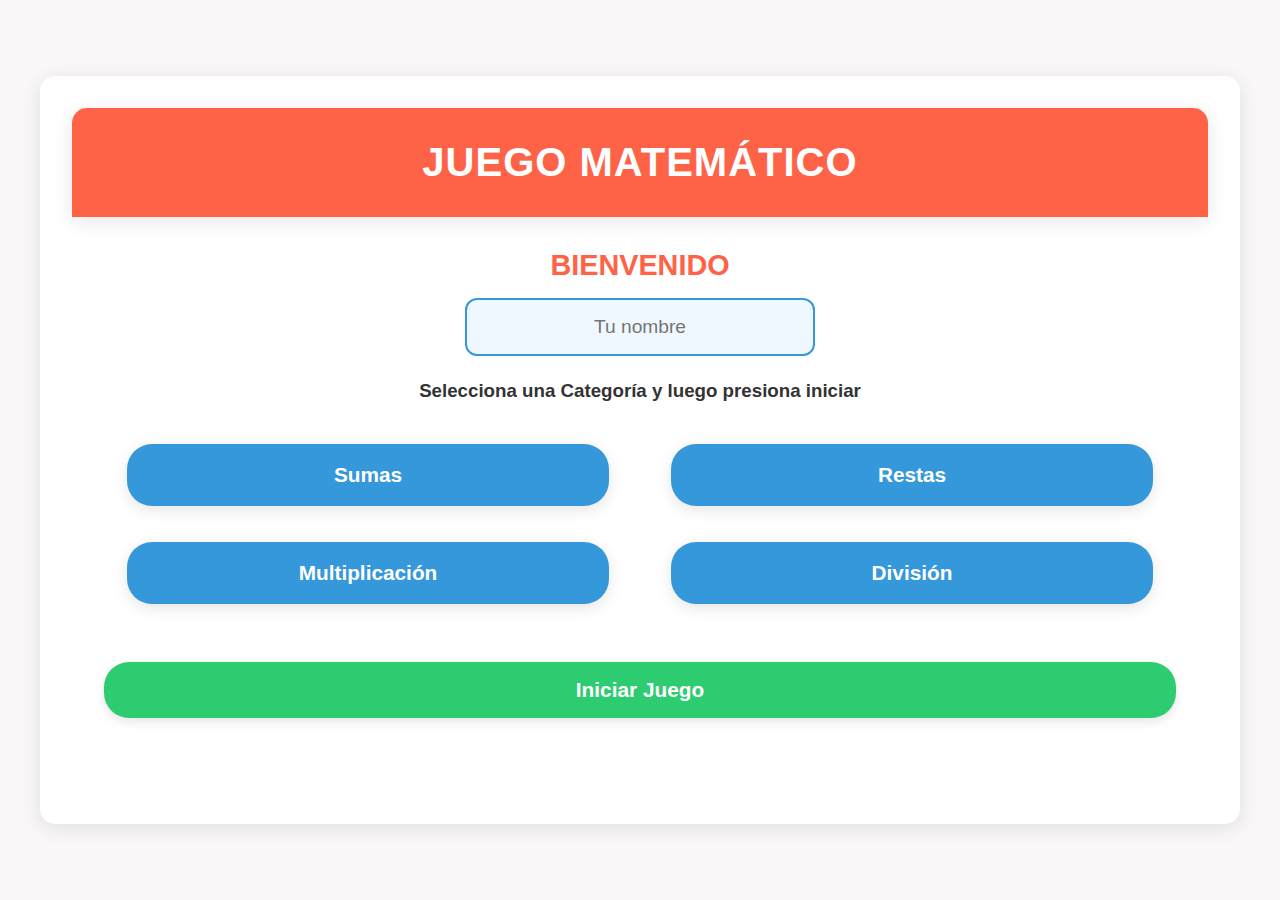
<file: index.html>
<!DOCTYPE html>
<html lang="es">
<head>
  <meta charset="UTF-8">
  <meta name="viewport" content="width=device-width, initial-scale=1.0">
  <title>Inicio | Juego Matemático</title>
  <link rel="stylesheet" href="styles.css">
</head>
<body>
  <div class="dashboard">
    <header>
      <h1>Juego Matemático</h1>
    </header>
    
    <main>
      <div class="intro">
        <h2>Bienvenido</h2>
        <input type="text" id="usuario" placeholder="Tu nombre" />
        <h3>Selecciona una Categoría y luego presiona iniciar</h3>
      </div>
      <!-- Botones de Categorías -->
      <div class="categorias">
        <button id="btnSuma">Sumas</button>
        <button id="btnResta">Restas</button>
        <button id="btnMultiplicacion">Multiplicación</button>
        <button id="btnDivision">División</button>
        <button id="btnIniciarJuego">Iniciar Juego</button>

      </div>
    </main>
  </div>
  <script src="script.js"></script>
</body>
</html>
</file>
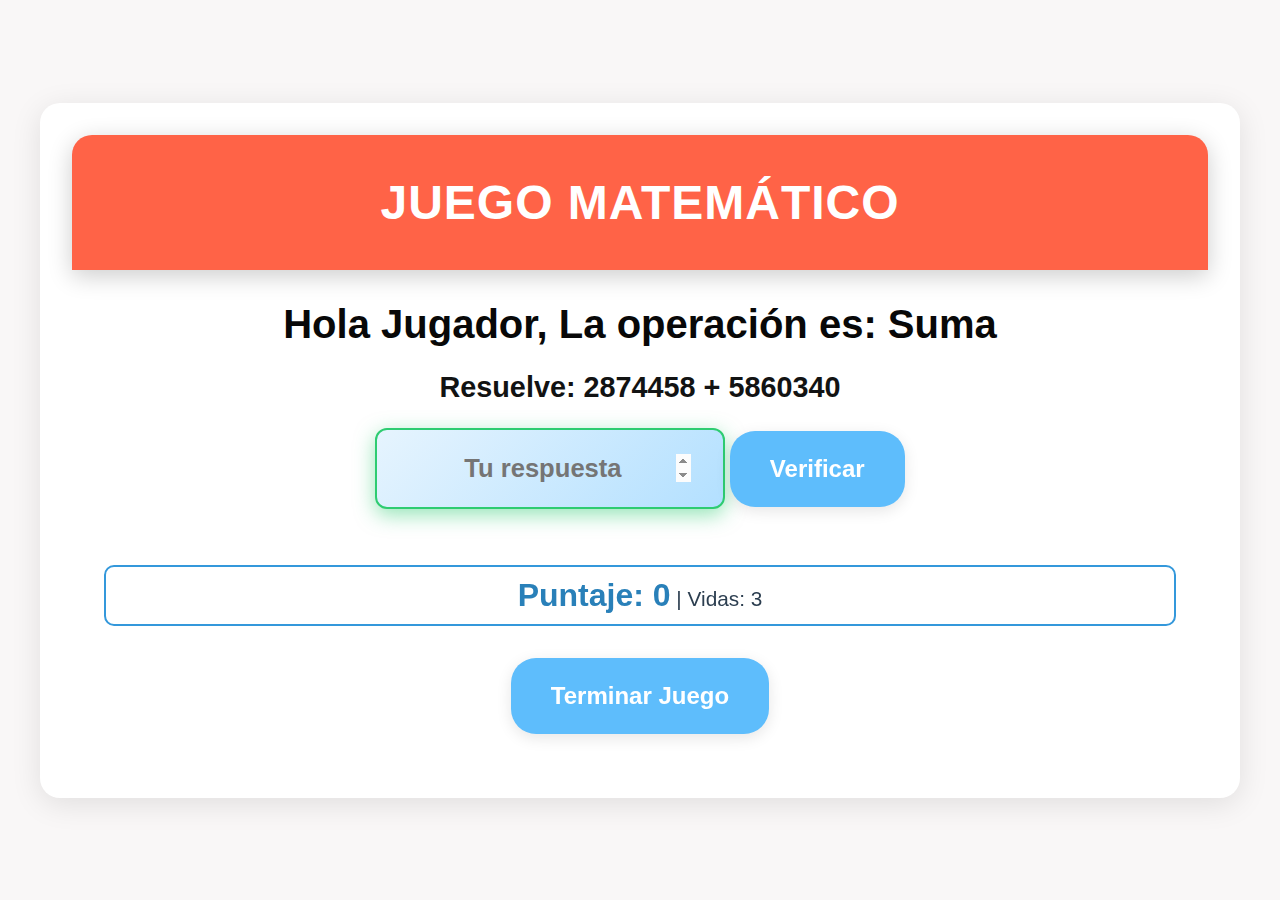
<file: game.html>
<!DOCTYPE html>
<html lang="es">
<head>
  <meta charset="UTF-8">
  <meta name="viewport" content="width=device-width, initial-scale=1.0">
  <title>Juego Matemático</title>
  <link rel="stylesheet" href="game.css">
  <style>
    /* Estilos para el modal */
    .modal {
      display: none; /* Se oculta inicialmente */
      position: fixed;
      top: 50%;
      left: 50%;
      transform: translate(-50%, -50%);
      background-color: rgba(0, 0, 0, 0.8);
      color: white;
      padding: 20px;
      border-radius: 8px;
      width: 300px;
      text-align: center;
      font-family: Arial, sans-serif;
    }

    .modal p {
      margin: 10px 0;
    }

    .modal button {
      margin-top: 10px;
      padding: 10px 20px;
      background-color: #ff5c5c;
      color: white;
      border: none;
      border-radius: 5px;
      cursor: pointer;
    }

    .modal button:hover {
      background-color: #ff4040;
    }
  </style>
</head>
<body>
  <div class="dashboard">
    <header>
      <h1>Juego Matemático</h1>
    </header>
    
    <main>
      <!-- Mostrar la categoría del usuario -->
      <div class="categoria">
        <h2 id="cat"></h2>
      </div>

      <!-- Ejercicio Actual -->
      <div class="ejercicio">
        <h3 id="ejercicio"></h3>
      </div>

      <!-- Input para la respuesta -->
      <div class="respuesta">
        <input type="number" id="respuesta" placeholder="Tu respuesta" />
        <button onclick="verificar()">Verificar</button>
      </div>

      <!-- Mostrar el resultado -->
      <div class="resultado">
        <p id="resultado"></p>
      </div>

      <!-- Proceso de la operación -->
      <div class="proceso">
        <p id="proceso"></p>
      </div>

      <!-- Barra con puntaje y vidas -->
      <div class="barra">
        <p> <span id="score">0</span> | <span id="vidas">3</span></p>
      </div>

      <!-- Botón para siguiente ejercicio -->
      <button id="siguiente" style="display:none;" onclick="siguienteEjercicio()">Siguiente ejercicio</button>

      <!-- Botón para terminar el juego -->
      <button id="terminarJuego" onclick="terminarJuego()">Terminar Juego</button>
    </main>
  </div>

  <!-- Modal con resultado final -->
  <div id="modal" class="modal">
    <h2>Juego Terminado</h2>
    <p id="mensajeResultado"></p>
    <p id="mensajeMotivacional"></p>
    <button onclick="reiniciarJuego()">Jugar de nuevo</button>
  </div>

  <script src="game.js"></script>
</body>
</html>
</file>
<file: styles.css>
/* Reseteo de márgenes y relleno */
* {
  box-sizing: border-box;
  margin: 0;
  padding: 0;
  font-family: 'Comic Sans MS', cursive, sans-serif; /* Tipografía más amigable para niños */
}

body {
  background: #f9f7f7;
  min-height: 100vh;
  display: flex;
  justify-content: center;
  align-items: center;
  color: #333;
  font-size: 16px;
  padding: 2rem;
  flex-direction: column;
  transition: background-color 0.3s ease;
}

.dashboard {
  width: 100%;
  max-width: 1200px;
  background: #ffffff;
  border-radius: 15px;
  box-shadow: 0 4px 20px rgba(0, 0, 0, 0.1);
  padding: 2rem;
  text-align: center;
}

header {
  background: #ff6347; /* Color de fondo brillante */
  color: white;
  padding: 2rem;
  text-align: center;
  border-top-left-radius: 15px;
  border-top-right-radius: 15px;
  box-shadow: 0 4px 20px rgba(0, 0, 0, 0.1);
}

h1 {
  font-size: 2.5rem;
  font-weight: bold;
  letter-spacing: 1px;
  text-transform: uppercase;
}

main {
  padding: 2rem;
}

.intro {
  margin-bottom: 2rem;
}

.intro h2 {
  margin-bottom: 1rem;
  font-size: 1.8rem;
  color: #ff6347;
  text-transform: uppercase;
}

input[type="text"] {
  padding: 1rem 1.5rem;
  border: 2px solid #3498db;
  border-radius: 12px;
  margin-bottom: 1.5rem;
  font-size: 1.2rem;
  width: 80%;
  max-width: 350px;
  text-align: center;
  transition: all 0.3s ease;
  background-color: #f0f8ff; /* Fondo azul claro */
}

input[type="text"]:focus {
  outline: none;
  border-color: #ff6347;
  background-color: #e6f4fe;
}

/* Categorías - Diseño dinámico y colorido */
.categorias {
  display: flex;
  justify-content: space-around;
  flex-wrap: wrap; 
  gap: 1rem;
  margin-bottom: 2rem;
}

.categorias button {
  padding: 1.2rem 2.5rem;
  background-color: #3498db;
  border: none;
  border-radius: 25px;
  color: white;
  font-size: 1.3rem;
  font-weight: bold;
  cursor: pointer;
  transition: all 0.3s ease;
  box-shadow: 0 4px 15px rgba(0, 0, 0, 0.1);
  width: 45%;
  margin: 10px 0;
}

button:hover {
  background-color: #2980b9;
  transform: translateY(-5px);
  box-shadow: 0 6px 15px rgba(0, 0, 0, 0.2);
}

button:active {
  transform: translateY(0);
  box-shadow: 0 3px 8px rgba(0, 0, 0, 0.1);
}

/* Mover el botón "Iniciar Juego" debajo de las categorías */
#btnIniciarJuego {
  padding: 1rem 2.5rem;
  background-color: #2ecc71;
  border: none;
  border-radius: 25px;
  color: white;
  font-size: 1.3rem;
  font-weight: bold;
  cursor: pointer;
  transition: all 0.3s ease;
  box-shadow: 0 4px 10px rgba(0, 0, 0, 0.1);
  width: 100%;
  margin-top: 2rem;
}

#btnIniciarJuego:hover {
  background-color: #27ae60;
  transform: translateY(-5px);
  box-shadow: 0 6px 15px rgba(0, 0, 0, 0.2);
}

#btnIniciarJuego:active {
  transform: translateY(0);
  box-shadow: 0 3px 8px rgba(0, 0, 0, 0.1);
}

/* Historial */
.historial {
  margin-top: 2rem;
  background: #f9f9f9;
  padding: 2rem;
  border-radius: 12px;
  box-shadow: 0 4px 15px rgba(0, 0, 0, 0.05);
}

.historial h2 {
  font-size: 1.5rem;
  color: #34495e;
  margin-bottom: 1rem;
}

table {
  width: 100%;
  border-collapse: collapse;
  background: white;
  box-shadow: 0 4px 15px rgba(0, 0, 0, 0.05);
  border-radius: 10px;
  overflow: hidden;
  margin-bottom: 1.5rem;
}

thead {
  background-color: #2c3e50;
  color: white;
}

th, td {
  padding: 1.2rem;
  text-align: center;
  border-bottom: 1px solid #eee;
}

#limpiarHistorial {
  padding: 1rem 2.5rem;
  background-color: #e74c3c;
  border: none;
  border-radius: 25px;
  color: white;
  font-size: 1.2rem;
  font-weight: bold;
  cursor: pointer;
  transition: all 0.3s ease;
  box-shadow: 0 4px 10px rgba(0, 0, 0, 0.1);
}

#limpiarHistorial:hover {
  background-color: #c0392b;
  transform: translateY(-5px);
  box-shadow: 0 6px 15px rgba(0, 0, 0, 0.2);
}

#limpiarHistorial:active {
  transform: translateY(0);
  box-shadow: 0 3px 8px rgba(0, 0, 0, 0.1);
}

/* Responsive */
@media (max-width: 600px) {
  .dashboard {
    width: 90%;
    padding: 1.5rem;
  }

  input[type="text"] {
    width: 100%;
  }

  table {
    font-size: 0.9rem;
  }

  .categorias {
    flex-direction: column;
    gap: 1rem;
  }

  button {
    width: 100%;
  }

  /* Ajuste de los botones */
  #btnIniciarJuego {
    width: 100%;
  }
}
</file>
<file: game.css>
/* Reseteo de márgenes y relleno */
* {
  box-sizing: border-box;
  margin: 0;
  padding: 0;
  font-family: 'Comic Sans MS', cursive, sans-serif; /* Tipografía amigable para niños */
}

body {
  background: #f9f7f7;
  min-height: 100vh;
  display: flex;
  justify-content: center;
  align-items: center;
  color: #333;
  font-size: 16px;
  padding: 2rem;
  flex-direction: column;
  transition: background-color 0.3s ease;
}

.dashboard {
  width: 100%;
  max-width: 1200px;
  background: #ffffff;
  border-radius: 20px;
  box-shadow: 0 6px 30px rgba(0, 0, 0, 0.1);
  padding: 2rem;
  text-align: center;
}

header {
  background: #ff6347; /* Color de fondo brillante */
  color: white;
  padding: 2.5rem;
  text-align: center;
  border-top-left-radius: 20px;
  border-top-right-radius: 20px;
  box-shadow: 0 6px 25px rgba(0, 0, 0, 0.2);
}

h1 {
  font-size: 3rem;
  font-weight: bold;
  letter-spacing: 1px;
  text-transform: uppercase;
  animation: bounce 1s infinite alternate;
}

/* Animación de rebote para el título */
@keyframes bounce {
  0% {
    transform: translateY(0);
  }
  50% {
    transform: translateY(-10px);
  }
  100% {
    transform: translateY(0);
  }
}

main {
  padding: 2rem;
}

.intro {
  margin-bottom: 2rem;
}

.intro h2 {
  margin-bottom: 1rem;
  font-size: 2rem;
  color: #ff6347;
  text-transform: uppercase;
}

#cat {
  font-size: 2.5rem;  /* Tamaño más grande para la categoría */
  font-weight: bold;
  color: #080808;  /* Azul más brillante */
    margin-bottom: 1.5rem;
}

#ejercicio {
  font-size: 1.8rem;  /* Tamaño más grande para el ejercicio */
  color: #121313;  /* Color oscuro para contraste */
  margin-bottom: 1.5rem;
}

#result {
  font-size: 2rem;  /* Tamaño más grande para el resultado */
  color: #e74c3c;  /* Rojo brillante para destacar */
  font-weight: bold;
  margin-bottom: 1.5rem;
}


/* Input mejorado */
input[type="number"] {
  padding: 1.5rem 2rem;
  border: 2px solid #3498db;
  border-radius: 12px;
  margin-bottom: 2rem; /* Se aumenta el margen para separar más del botón */
  font-size: 1.6rem; /* Números grandes */
  width: 80%;
  max-width: 350px;
  text-align: center;
  transition: all 0.4s ease-in-out;
  background: linear-gradient(135deg, #e6f4fe, #b3e0ff); /* Fondo degradado suave */
  color: #2c3e50;
  font-weight: bold;
  box-shadow: 0 6px 15px rgba(0, 0, 0, 0.1);
}

input[type="number"]:focus {
  outline: none;
  border-color: #2ecc71;  /* Borde verde brillante al enfocar */
  background-color: #e1f7d5;  /* Fondo verde suave */
  box-shadow: 0 6px 20px rgba(46, 204, 113, 0.5);
}

input[type="number"]:hover {
  border-color: #f39c12;  /* Resalta el borde al pasar el ratón */
  background-color: #fff;
  transform: scale(1.05);  /* Aumento de tamaño al pasar el ratón */
}

/* Estilo para los botones */
button {
    padding: 1.5rem 2.5rem;
    background-color: #5ebdfc; /* Azul brillante */
    border: none;
    border-radius: 25px;
    color: white;
    font-size: 1.5rem;
    font-weight: bold;
    cursor: pointer;
    transition: all 0.3s ease;
    box-shadow: 0 4px 15px rgba(0, 0, 0, 0.1);
    
}

button:hover {
    background-color: #3498db; /* Azul más oscuro al pasar el ratón */
    transform: scale(1.02);  /* Aumento de tamaño al pasar el ratón */
    box-shadow: 0 6px 20px rgba(0, 0, 0, 0.2);
}

button:active {
  transform: scale(1); /* Vuelve al tamaño original al hacer clic */
  box-shadow: 0 3px 10px rgba(0, 0, 0, 0.1); 
}

/* Botón "Siguiente ejercicio" */
button#siguiente {
  background: linear-gradient(135deg, #2ecc71, #27ae60); /* Degradado verde */
  margin-top: 20px;
}

button#siguiente:hover {
  background: linear-gradient(135deg, #1e8e46, #16a085); /* Cambio de degradado */
}

button#siguiente:active {
  background: linear-gradient(135deg, #1e8e46, #1c6b49); /* Cambio de degradado */
}

#proceso {
  font-size: 2.5rem;  /* Tamaño más grande para el proceso */
  color: #2ecc71;  /* Verde brillante */
  font-weight: bold;
  margin-top: 1.5rem;  /* Espacio adicional arriba */
    margin-bottom: 1.5rem;  /* Espacio adicional abajo */
}

/* Barra de Puntaje */
.barra {
  background-color: #fff;
  padding: 10px;
  border-radius: 10px;
  border: 2px solid #3498db;
  margin-bottom: 2rem;
}

.barra p {
  font-size: 1.3rem;
  color: #2c3e50;
}

#score {
  font-weight: bold;
  color: #2980b9;
  font-size: 2rem;
}

/* Barra de Vida */
.barra-vida {
  margin-top: 20px;
  background-color: #f0f8ff;
  border-radius: 10px;
  height: 40px;  /* Aumentamos la altura para que se vea mejor */
  width: 80%;
  max-width: 350px;
  border: 2px solid #3498db;
  position: relative;
  box-shadow: 0 4px 15px rgba(0, 0, 0, 0.1);
}

/* Barra de vida interna (de acuerdo con las vidas restantes) */
.vida-restante {
  height: 100%;
  background-color: #2ecc71; /* Verde brillante */
  width: 100%; /* Esto será dinámico en función de las vidas */
  border-radius: 8px;
  transition: width 0.5s ease-in-out;
}

/* Estilo del Historial */
.historial {
  margin-top: 2rem;
  background: #f9f9f9;
  padding: 2rem;
  border-radius: 12px;
  box-shadow: 0 4px 15px rgba(0, 0, 0, 0.05);
}

.historial h2 {
  font-size: 1.5rem;
  color: #34495e;
  margin-bottom: 1rem;
}

table {
  width: 100%;
  border-collapse: collapse;
  background: white;
  box-shadow: 0 4px 15px rgba(0, 0, 0, 0.05);
  border-radius: 10px;
  overflow: hidden;
  margin-bottom: 1.5rem;
}

thead {
  background-color: #2c3e50;
  color: white;
}

th, td {
  padding: 1.2rem;
  text-align: center;
  border-bottom: 1px solid #eee;
}

#limpiarHistorial {
  padding: 1rem 2.5rem;
  background-color: #e74c3c;
  border: none;
  border-radius: 25px;
  color: white;
  font-size: 1.2rem;
  font-weight: bold;
  cursor: pointer;
  transition: all 0.3s ease;
  box-shadow: 0 4px 10px rgba(0, 0, 0, 0.1);
}

#limpiarHistorial:hover {
  background-color: #c0392b;
  transform: translateY(-5px);
  box-shadow: 0 6px 15px rgba(0, 0, 0, 0.2);
}

#limpiarHistorial:active {
  transform: translateY(0);
  box-shadow: 0 3px 8px rgba(0, 0, 0, 0.1);
}

/* Responsive */
@media (max-width: 600px) {
  .dashboard {
    width: 90%;
    padding: 1.5rem;
  }

  input[type="text"] {
    width: 100%;
  }

  table {
    font-size: 0.9rem;
  }

  .categorias {
    flex-direction: column;
    gap: 1rem;
  }

  button {
    width: 100%;
  }

  /* Ajuste de los botones */
  #btnIniciarJuego {
    width: 100%;
  }
}
</file>
